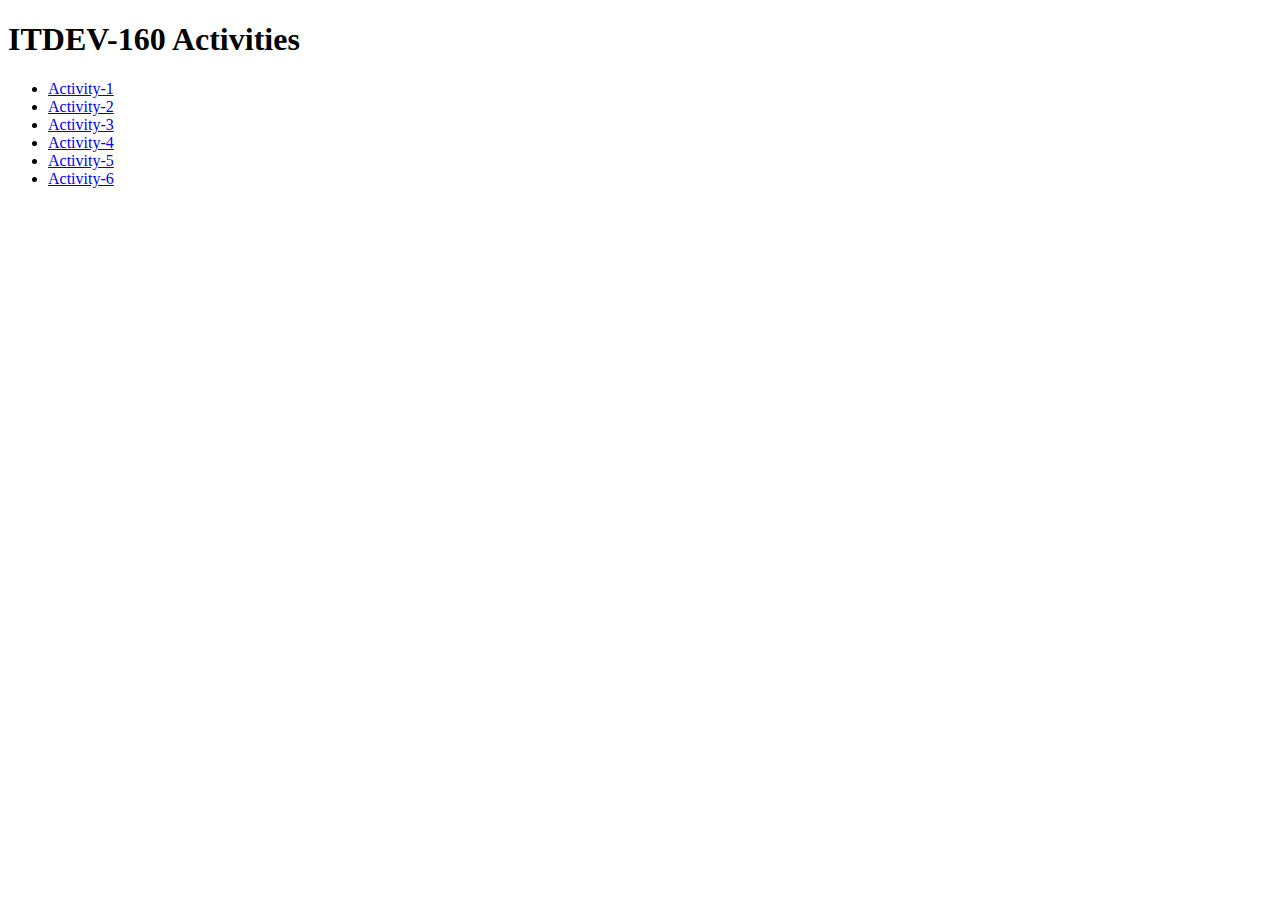
<file: index.html>
<!DOCTYPE html>
<html lang="en">
<head>
  <meta charset="UTF-8">
  <meta name="viewport" content="width=device-width, initial-scale=1.0">
  <title>ITDEV-160 Activities</title>
</head>
<body>
    <h1>ITDEV-160 Activities</h1>
    <ul>
        <li><a href="Activity-1/index.html">Activity-1</a></li>
        <li><a href="Activity-2/index.html">Activity-2</a></li>
        <li><a href="Activity-3/index.html">Activity-3</a></li>
        <li><a href="Activity-4/index.html">Activity-4</a></li>
        <li><a href="Activity-5/index.html">Activity-5</a></li>
        <li><a href="Activity-6/index.html">Activity-6</a></li>
    </ul>
</body>
</html>
</file>
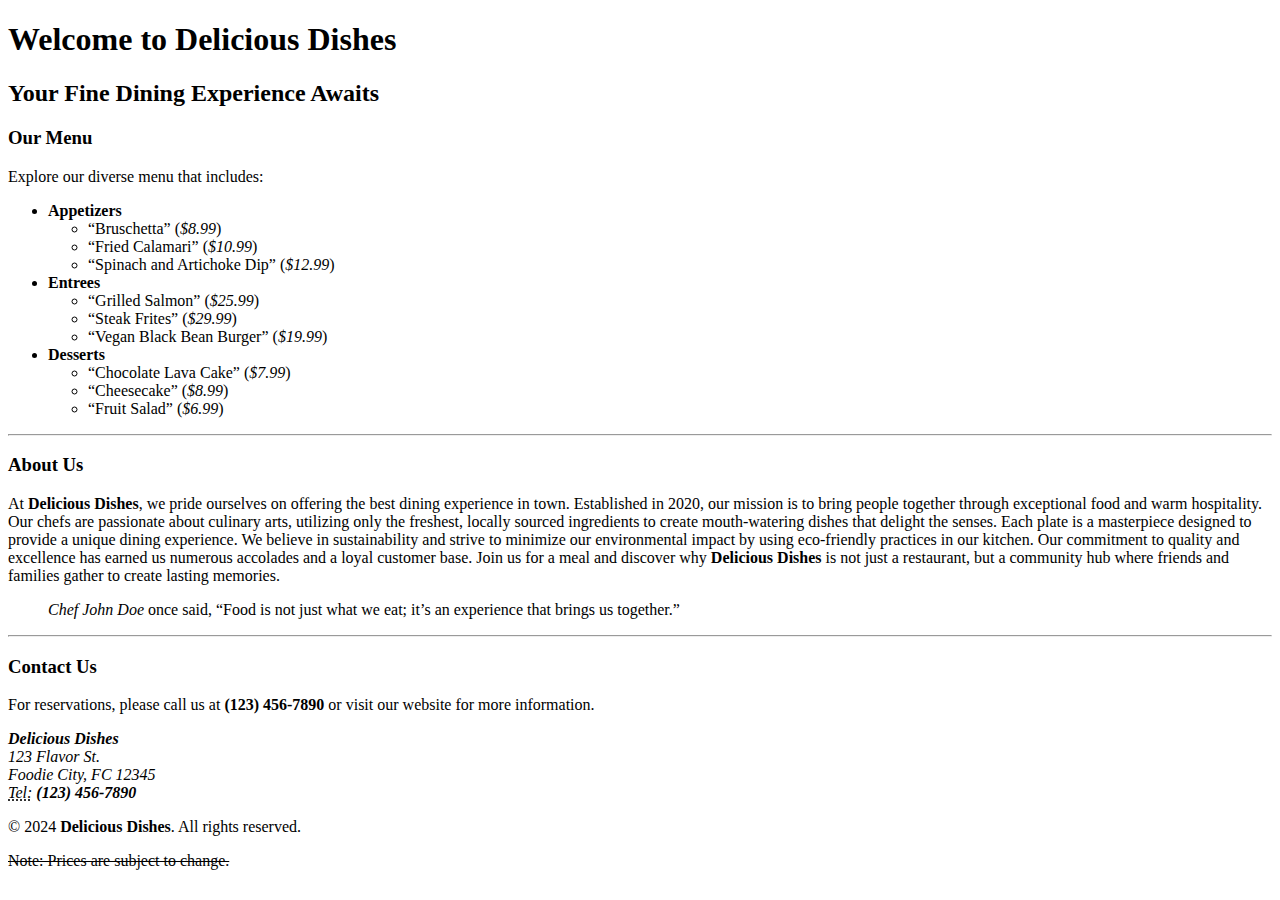
<file: Activity-1/index.html>
<!DOCTYPE html>
<html lang="en">
    <!-- Mabu Rahman Habibullah Activity-1-->
    <head>
        <meta charset="UTF-8">
        <meta name="description" content="Welcome to Delicious Dishes, the best restaurant in town!">
        <meta name="keywords" content="restaurant, food, delicious, dining">
        <title>Delicious Dishes - MRH Restaurant</title>
    </head>
    <body>
        <header>
            <h1>Welcome to <strong>Delicious Dishes</strong></h1>
            <h2>Your Fine Dining Experience Awaits</h2>
        </header>
        <main>
            <section>
                <article>
                    <h3>Our Menu</h3>
                    <p>Explore our diverse menu that includes:</p>
                    <ul>
                        <li><strong>Appetizers</strong>
                            <ul>
                                <li><q>Bruschetta</q> (<em>$8.99</em>)</li>
                                <li><q>Fried Calamari</q> (<em>$10.99</em>)</li>
                                <li><q>Spinach and Artichoke Dip</q> (<em>$12.99</em>)</li>
                            </ul>
                        </li>
                        <li><strong>Entrees</strong>
                            <ul>
                                <li><q>Grilled Salmon</q> (<em>$25.99</em>)</li>
                                <li><q>Steak Frites</q> (<em>$29.99</em>)</li>
                                <li><q>Vegan Black Bean Burger</q> (<em>$19.99</em>)</li>
                            </ul>
                        </li>
                        <li><strong>Desserts</strong>
                            <ul>
                                <li><q>Chocolate Lava Cake</q> (<em>$7.99</em>)</li>
                                <li><q>Cheesecake</q> (<em>$8.99</em>)</li>
                                <li><q>Fruit Salad</q> (<em>$6.99</em>)</li>
                            </ul>
                        </li>
                    </ul>
                </article>
                <hr>
                <article>
                    <h3>About Us</h3>
                    <p>At <strong>Delicious Dishes</strong>, we pride ourselves on offering the best dining experience in town. Established in <time datetime="2020">2020</time>, our mission is to bring people together through exceptional food and warm hospitality. Our chefs are passionate about culinary arts, utilizing only the freshest, locally sourced ingredients to create mouth-watering dishes that delight the senses. Each plate is a masterpiece designed to provide a unique dining experience. We believe in sustainability and strive to minimize our environmental impact by using eco-friendly practices in our kitchen. Our commitment to quality and excellence has earned us numerous accolades and a loyal customer base. Join us for a meal and discover why <strong>Delicious Dishes</strong> is not just a restaurant, but a community hub where friends and families gather to create lasting memories.</p>
                    <blockquote>
                        <p><cite>Chef John Doe</cite> once said, <q>Food is not just what we eat; it’s an experience that brings us together.</q></p>
                    </blockquote>
                </article>
                <hr>
                <article>
                    <h3>Contact Us</h3>
                    <p>For reservations, please call us at <strong>(123) 456-7890</strong> or visit our website for more information.</p>
                    <address>
                        <strong>Delicious Dishes</strong><br>
                        123 Flavor St.<br>
                        Foodie City, FC 12345<br>
                        <abbr title="Telephone">Tel:</abbr> <strong>(123) 456-7890</strong>
                    </address>
                </article>
            </section>
        </main>
        <footer>
            <p>&copy; <span class="year">2024</span> <strong>Delicious Dishes</strong>. All rights reserved.</p>
            <p><del>Note: Prices are subject to change.</del></p>
        </footer>
    </body>
</html>
</file>
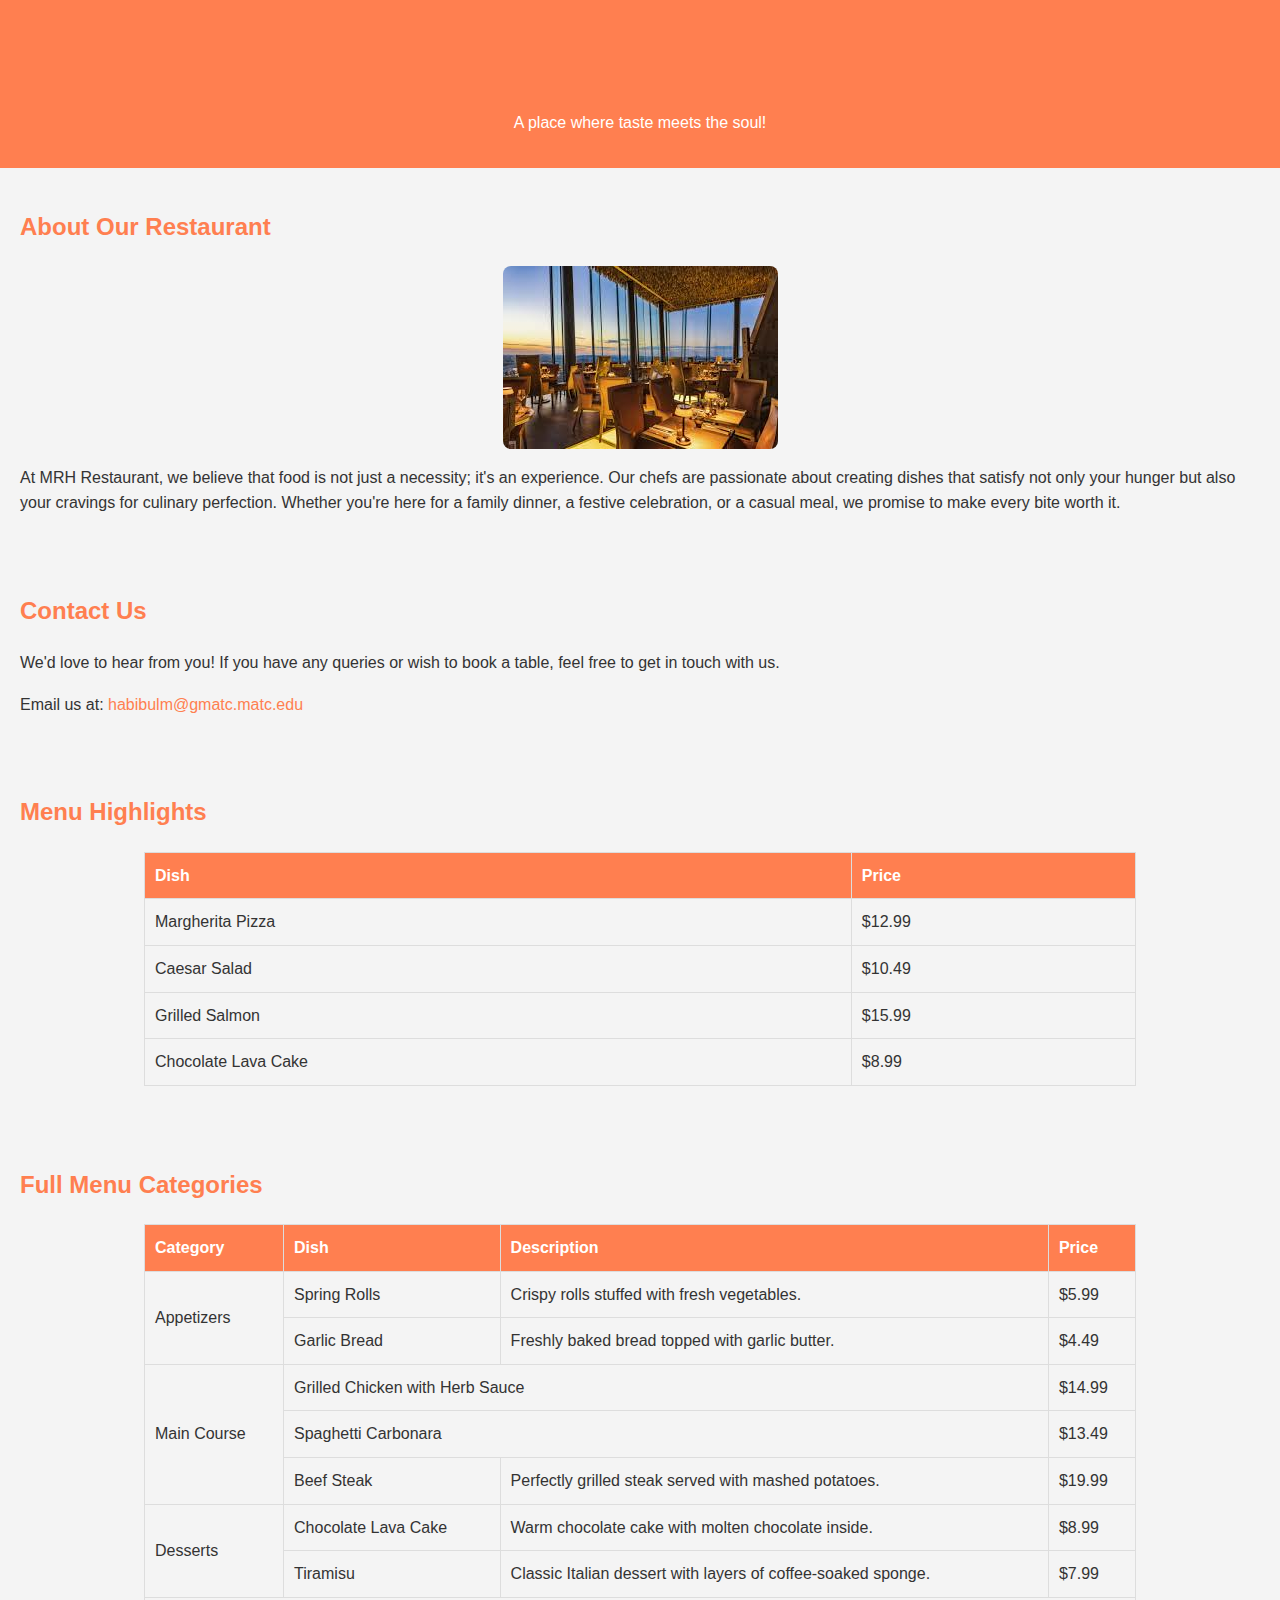
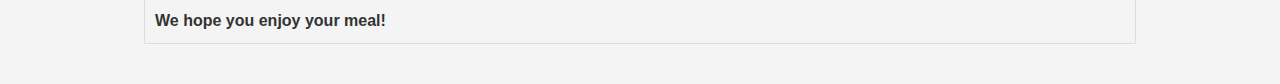
<file: Activity-2/index.html>
<!DOCTYPE html>
<html lang="en">
<head>
  <meta charset="UTF-8">
  <meta name="viewport" content="width=device-width, initial-scale=1.0">
  <title>Welcome to MRH Restaurant</title>
  <style>
    body {
      font-family: Arial, sans-serif;
      line-height: 1.6;
      margin: 0;
      padding: 0;
      background-color: #f4f4f4;
      color: #333;
    }
    header {
      background: #ff7f50;
      color: white;
      padding: 1rem 0;
      text-align: center;
    }
    section {
      padding: 20px;
    }
    h1, h2 {
      color: #ff7f50;
    }
    img {
      max-width: 100%;
      height: auto;
      display: block;
      margin: 0 auto;
      border-radius: 8px;
    }
    a {
      color: #ff7f50;
      text-decoration: none;
    }
    a:hover {
      text-decoration: underline;
    }
    table {
      width: 80%;
      margin: 20px auto;
      border-collapse: collapse;
    }
    th, td {
      padding: 10px;
      text-align: left;
      border: 1px solid #ddd;
    }
    th {
      background-color: #ff7f50;
      color: white;
    }
    tfoot {
      font-weight: bold;
      text-align: center;
    }
  </style>
</head>
<body>
  <header>
    <h1>Welcome to MRH Restaurant</h1>
    <p>A place where taste meets the soul!</p>
  </header>

  <section>
    <h2>About Our Restaurant</h2>
    <img src="images/ps5.jpeg" alt="A beautiful view of our restaurant">
    <p>
      At MRH Restaurant, we believe that food is not just a necessity; it's an experience. 
      Our chefs are passionate about creating dishes that satisfy not only your hunger 
      but also your cravings for culinary perfection. Whether you're here for a family dinner, 
      a festive celebration, or a casual meal, we promise to make every bite worth it.
    </p>
  </section>

  <section>
    <h2>Contact Us</h2>
    <p>We'd love to hear from you! If you have any queries or wish to book a table, feel free to get in touch with us.</p>
    <p>Email us at: <a href="mailto:habibulm@gmatc.matc.edu">habibulm@gmatc.matc.edu</a></p>
  </section>

  <section>
    <h2> Menu Highlights</h2>
    <table id="simple-table">
      <tr>
        <th>Dish</th>
        <th>Price</th>
      </tr>
      <tr>
        <td>Margherita Pizza</td>
        <td>$12.99</td>
      </tr>
      <tr>
        <td>Caesar Salad</td>
        <td>$10.49</td>
      </tr>
      <tr>
        <td>Grilled Salmon</td>
        <td>$15.99</td>
      </tr>
      <tr>
        <td>Chocolate Lava Cake</td>
        <td>$8.99</td>
      </tr>
    </table>
  </section>

  <section>
    <h2> Full Menu Categories</h2>
    <table id="complex-table">
      <thead>
        <tr>
          <th scope="col">Category</th>
          <th scope="col">Dish</th>
          <th scope="col">Description</th>
          <th scope="col">Price</th>
        </tr>
      </thead>

      <tbody>
        <tr>
          <td rowspan="2" scope="row">Appetizers</td>
          <td>Spring Rolls</td>
          <td>Crispy rolls stuffed with fresh vegetables.</td>
          <td>$5.99</td>
        </tr>
        <tr>
          <td>Garlic Bread</td>
          <td>Freshly baked bread topped with garlic butter.</td>
          <td>$4.49</td>
        </tr>

        <tr>
          <td rowspan="3" scope="row">Main Course</td>
          <td colspan="2">Grilled Chicken with Herb Sauce</td>
          <td>$14.99</td>
        </tr>
        <tr>
          <td colspan="2">Spaghetti Carbonara</td>
          <td>$13.49</td>
        </tr>
        <tr>
          <td>Beef Steak</td>
          <td>Perfectly grilled steak served with mashed potatoes.</td>
          <td>$19.99</td>
        </tr>

        <tr>
          <td rowspan="2" scope="row">Desserts</td>
          <td>Chocolate Lava Cake</td>
          <td>Warm chocolate cake with molten chocolate inside.</td>
          <td>$8.99</td>
        </tr>
        <tr>
          <td>Tiramisu</td>
          <td>Classic Italian dessert with layers of coffee-soaked sponge.</td>
          <td>$7.99</td>
        </tr>
      </tbody>

      <tfoot>
        <tr>
          <td colspan="4">We hope you enjoy your meal!</td>
        </tr>
      </tfoot>
    </table>
  </section>
</body>
</html>
</file>
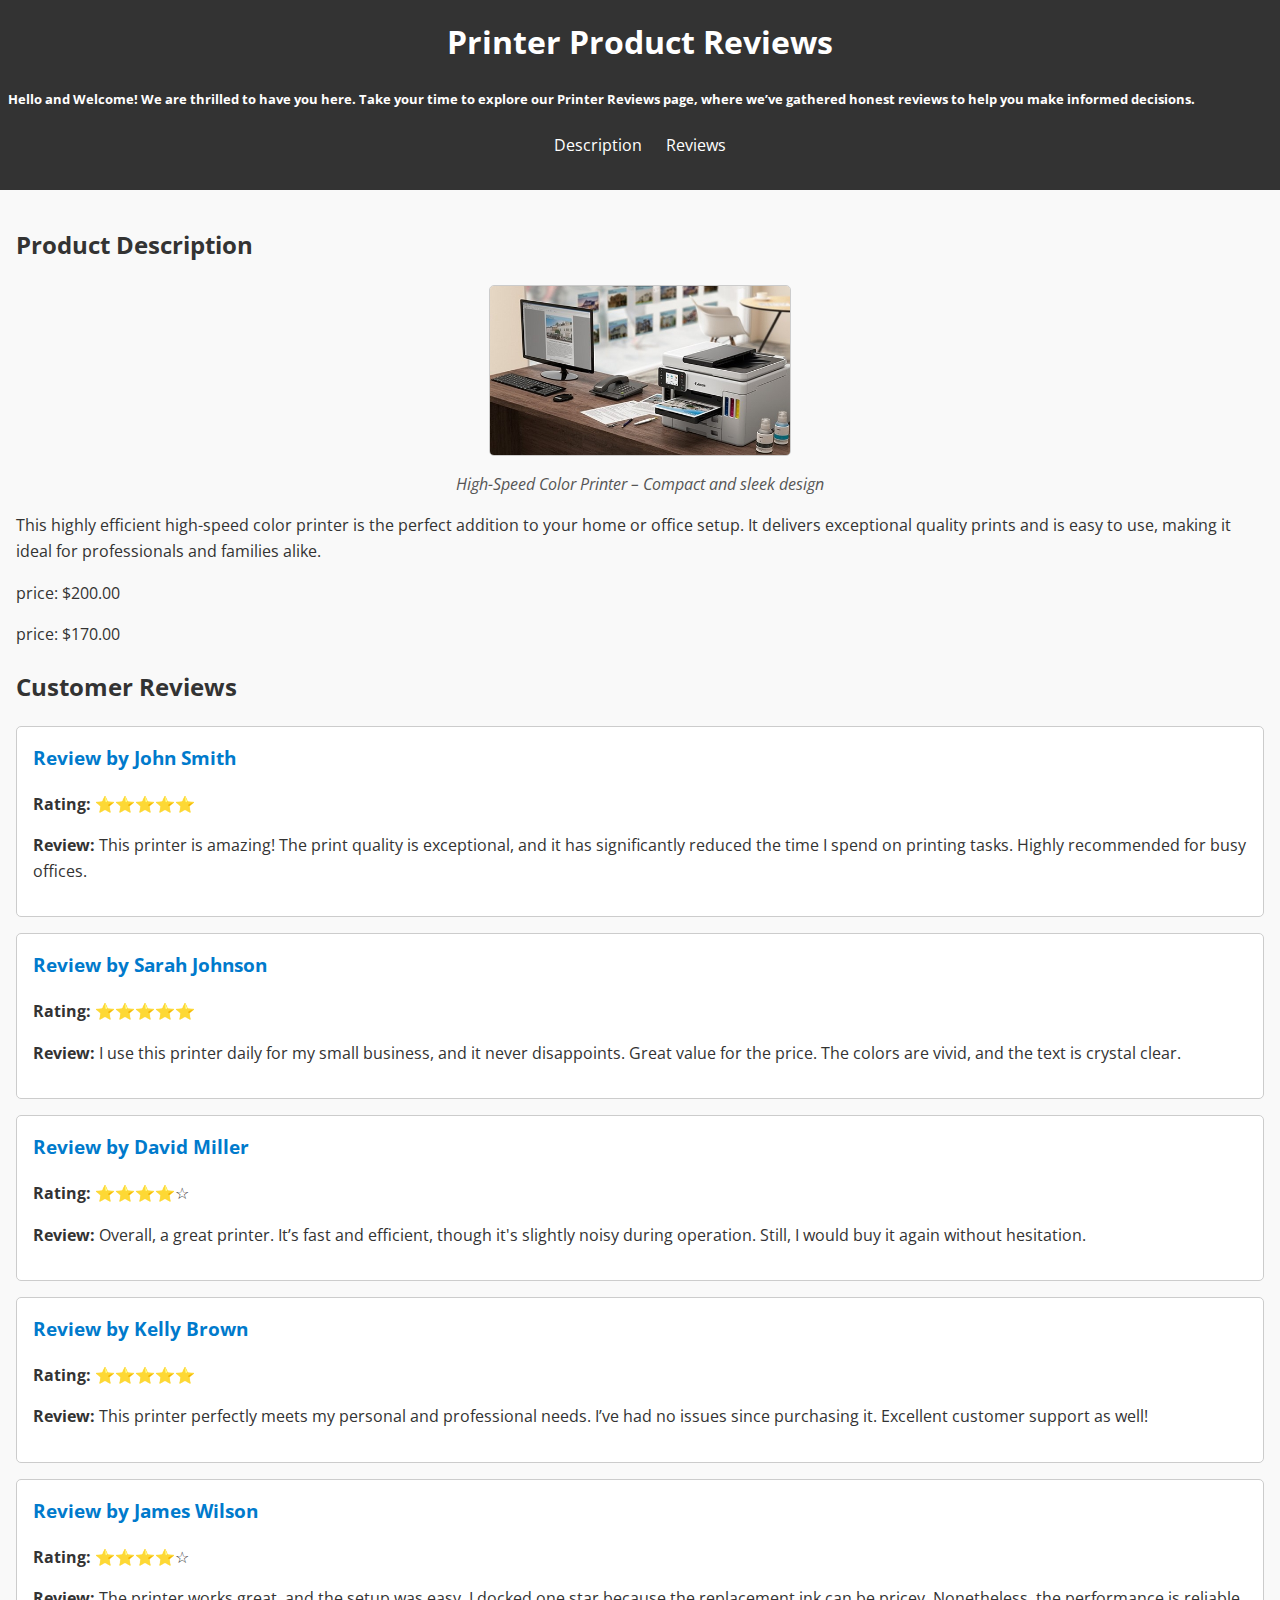
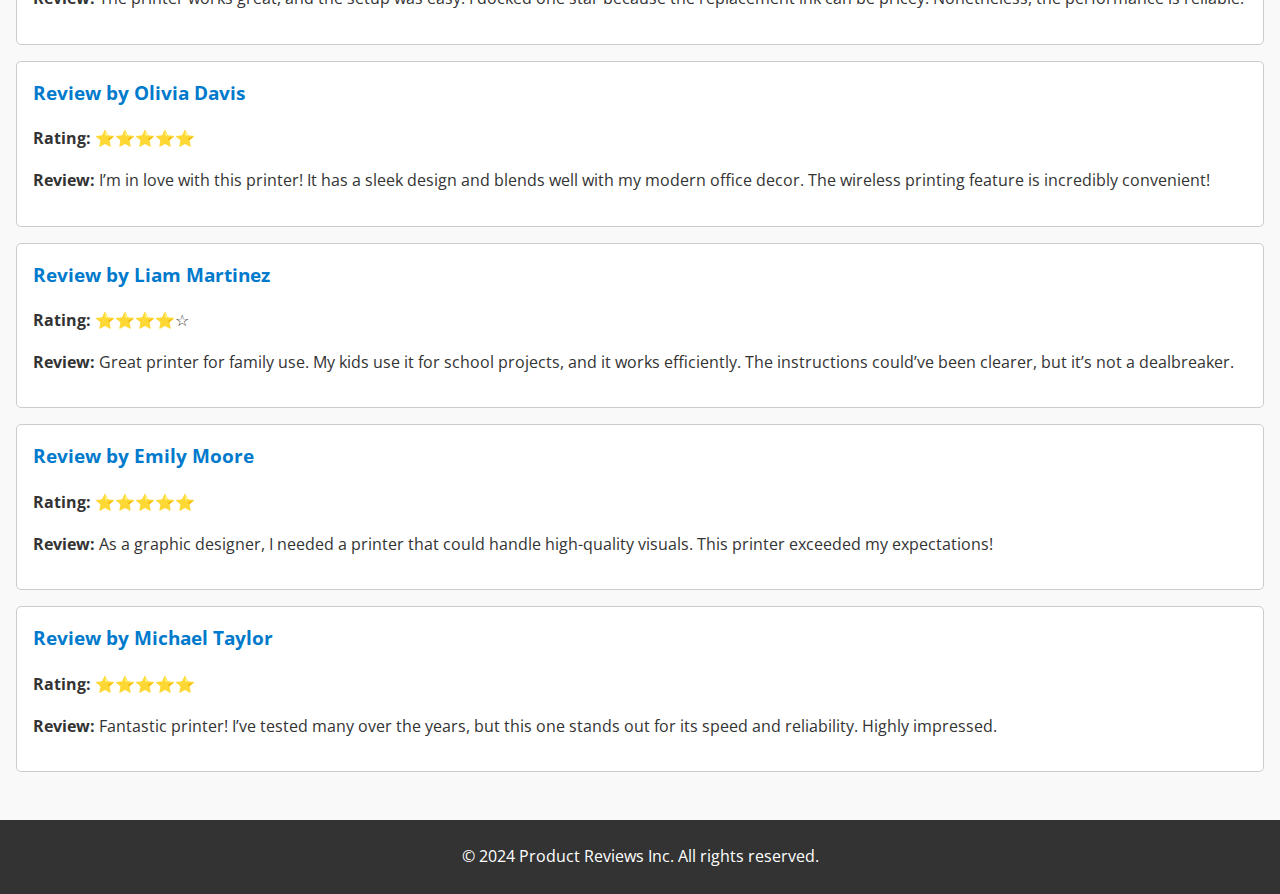
<file: Activity-4/index.html>
<!DOCTYPE html>
<html lang="en">
<head>
    <meta charset="UTF-8">
    <meta name="viewport" content="width=device-width, initial-scale=1.0">
    <title>Product Reviews for Printer</title>
    <link rel="stylesheet" type="text/css" href="https://fonts.googleapis.com/css?family=Open+Sans">
    <link rel="stylesheet" type="text/css" href="css/master.css">
</head>
<body>
    <header>
        <h1>Printer Product Reviews</h1>
        <h5 id="greeting"></h5>
        <nav>
            <ul>
                <li><a href="#description">Description</a></li>
                <li><a href="#reviews">Reviews</a></li>
            </ul>
        </nav>
    </header>

    <main>
        <section id="description">
            <h2>Product Description</h2>
            <figure>
                <img src="images/printer.jpeg" alt="High-speed color printer">
                <figcaption>High-Speed Color Printer – Compact and sleek design</figcaption>
            </figure>
            <p>This highly efficient high-speed color printer is the perfect addition to your home or office setup. It delivers exceptional quality prints and is easy to use, making it ideal for professionals and families alike.</p>
            <p>price: <span id="price"></span></p>
            <p>price: <span id="student-price"></span></p>
        </section>

        <section id="reviews">
            <h2>Customer Reviews</h2>

            <article>
                <h3>Review by John Smith</h3>
                <p><strong>Rating:</strong> ⭐⭐⭐⭐⭐</p>
                <p><strong>Review:</strong> This printer is amazing! The print quality is exceptional, and it has significantly reduced the time I spend on printing tasks. Highly recommended for busy offices.</p>
            </article>

            <article>
                <h3>Review by Sarah Johnson</h3>
                <p><strong>Rating:</strong> ⭐⭐⭐⭐⭐</p>
                <p><strong>Review:</strong> I use this printer daily for my small business, and it never disappoints. Great value for the price. The colors are vivid, and the text is crystal clear.</p>
            </article>

            <article>
                <h3>Review by David Miller</h3>
                <p><strong>Rating:</strong> ⭐⭐⭐⭐☆</p>
                <p><strong>Review:</strong> Overall, a great printer. It’s fast and efficient, though it's slightly noisy during operation. Still, I would buy it again without hesitation.</p>
            </article>

            <article>
                <h3>Review by Kelly Brown</h3>
                <p><strong>Rating:</strong> ⭐⭐⭐⭐⭐</p>
                <p><strong>Review:</strong> This printer perfectly meets my personal and professional needs. I’ve had no issues since purchasing it. Excellent customer support as well!</p>
            </article>

            <article>
                <h3>Review by James Wilson</h3>
                <p><strong>Rating:</strong> ⭐⭐⭐⭐☆</p>
                <p><strong>Review:</strong> The printer works great, and the setup was easy. I docked one star because the replacement ink can be pricey. Nonetheless, the performance is reliable.</p>
            </article>

            <article>
                <h3>Review by Olivia Davis</h3>
                <p><strong>Rating:</strong> ⭐⭐⭐⭐⭐</p>
                <p><strong>Review:</strong> I’m in love with this printer! It has a sleek design and blends well with my modern office decor. The wireless printing feature is incredibly convenient!</p>
            </article>

            <article>
                <h3>Review by Liam Martinez</h3>
                <p><strong>Rating:</strong> ⭐⭐⭐⭐☆</p>
                <p><strong>Review:</strong> Great printer for family use. My kids use it for school projects, and it works efficiently. The instructions could’ve been clearer, but it’s not a dealbreaker.</p>
            </article>

            <article>
                <h3>Review by Emily Moore</h3>
                <p><strong>Rating:</strong> ⭐⭐⭐⭐⭐</p>
                <p><strong>Review:</strong> As a graphic designer, I needed a printer that could handle high-quality visuals. This printer exceeded my expectations!</p>
            </article>

            <article>
                <h3>Review by Michael Taylor</h3>
                <p><strong>Rating:</strong> ⭐⭐⭐⭐⭐</p>
                <p><strong>Review:</strong> Fantastic printer! I’ve tested many over the years, but this one stands out for its speed and reliability. Highly impressed.</p>
            </article>
        </section>
    </main>

    <footer>
        <p>&copy; 2024 Product Reviews Inc. All rights reserved.</p>
    </footer>
    <script src="js/script.js"></script>
</body>
</html>
</file>
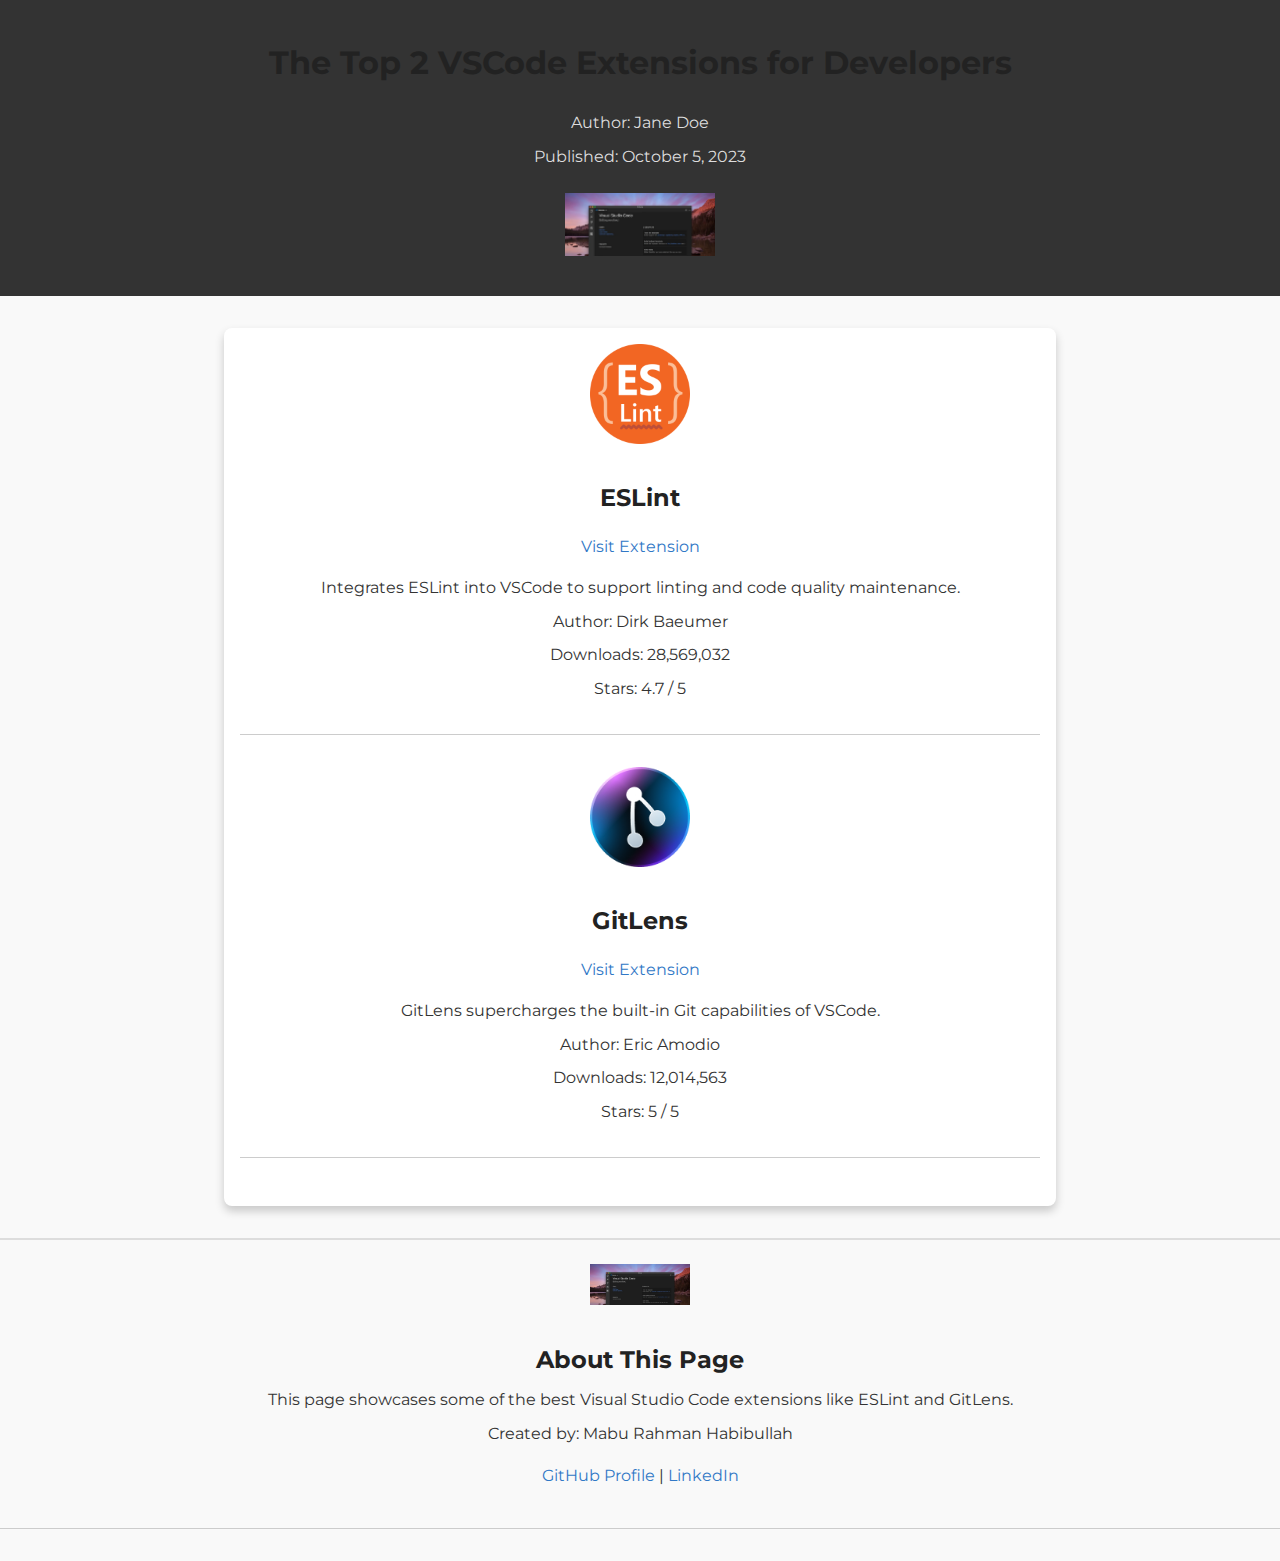
<file: Activity-5/index.html>
<!DOCTYPE html>
<html lang="en">

<head>
    <meta charset="UTF-8">
    <meta name="viewport" content="width=device-width, initial-scale=1.0">
    <title>Top VSCode Extensions: ESLint & GitLens</title>
    <link rel="stylesheet" href="css/main.css">
    <link href="https://fonts.googleapis.com/css2?family=Montserrat:wght@400;700&display=swap" rel="stylesheet">
</head>

<body>
    <header>
        <h1 id="article-title"></h1>
        <p id="author"></p>
        <p id="date"></p>
        <img id="hero-image" src="images/hero.webp" alt="Top VSCode Extensions">
    </header>

    <main>
        <!-- First Extension -->
        <section id="extension-1" class="extension">
            <img id="extension-logo-1" src="images/len.png" alt="Extension 1 Logo">
            <h2 id="extension-name-1"></h2>
            <a id="extension-url-1" href="" target="_blank">Visit Extension</a>
            <p id="extension-description-1"></p>
            <p id="extension-author-1"></p>
            <p id="extension-downloads-1"></p>
            <p id="extension-stars-1"></p>
        </section>

        <!-- Second Extension -->
        <section id="extension-2" class="extension">
            <img id="extension-logo-2" src="images/len.png" alt="Extension 2 Logo">
            <h2 id="extension-name-2"></h2>
            <a id="extension-url-2" href="" target="_blank">Visit Extension</a>
            <p id="extension-description-2"></p>
            <p id="extension-author-2"></p>
            <p id="extension-downloads-2"></p>
            <p id="extension-stars-2"></p>
        </section>
    </main>

    <footer class="extension">
        <img src="images/hero.webp" alt="Footer Logo" id="footer-logo">
        <h2 id="footer-title">About This Page</h2>
        <p id="footer-description">
            This page showcases some of the best Visual Studio Code extensions like ESLint and GitLens.
        </p>
        <p id="footer-author">Created by: Mabu Rahman Habibullah</p>
        <p id="footer-links">
            <a href="https://github.com/https://github.com/itdev160-sp2025/MabuRahman-Habibullah.git" target="_blank">GitHub Profile</a> |
            <a href="https://www.linkedin.com/in/MabuRahmanHabibullah" target="_blank">LinkedIn</a>
        </p>
    </footer>
    <script src="js/script.js"></script>
</body>

</html>
</file>
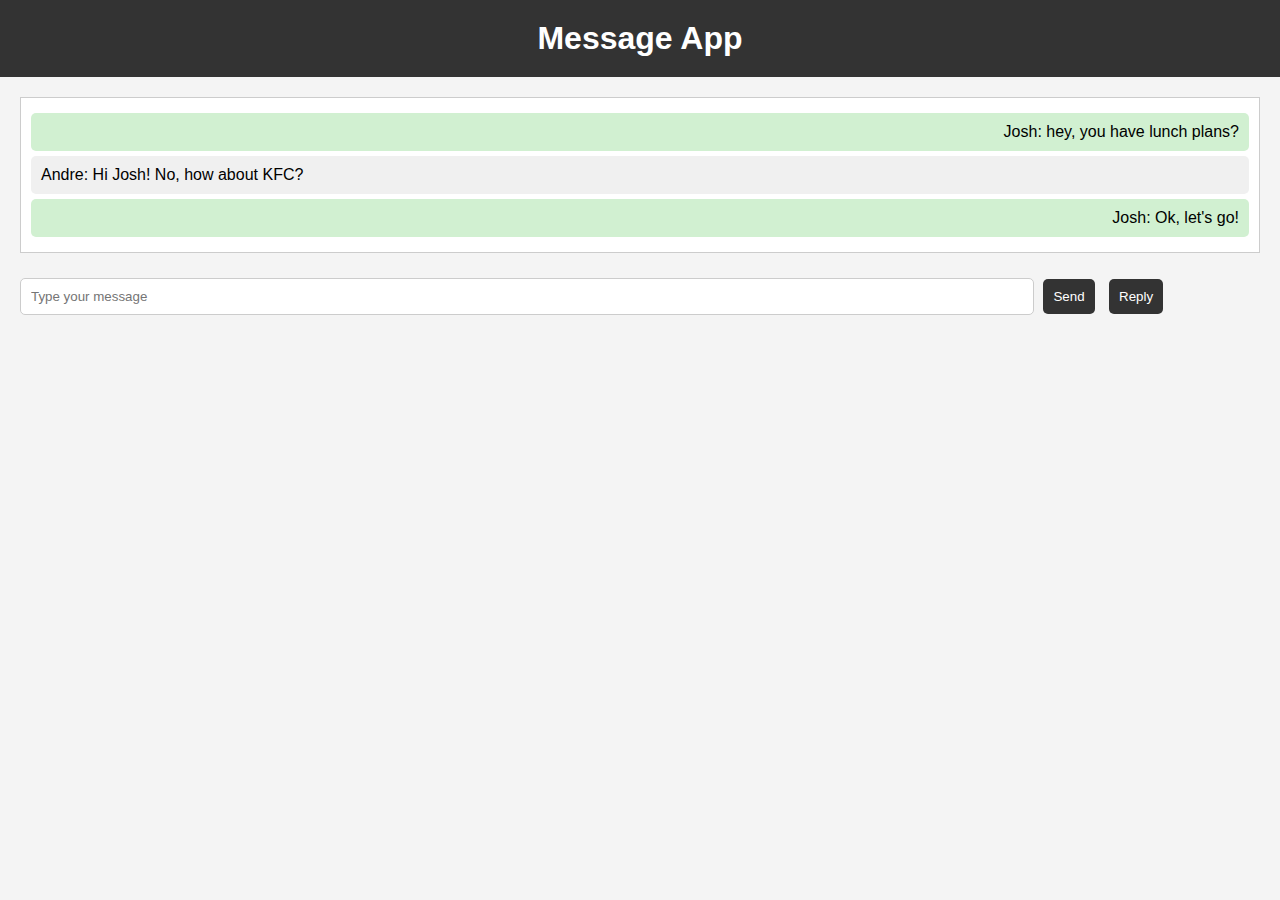
<file: Activity-6/index.html>
<!DOCTYPE html>
<html lang="en">
<!-- Mabu Rahman Habibullah Activity-6-->
<head>
    <meta charset="UTF-8">
    <meta name="viewport" content="width=device-width, initial-scale=1.0">
    <meta http-equiv="X-UA-Compatible" content="ie=edge">
    <title>Message App</title>
    <link rel="stylesheet" href="CSS/main.css">
    <link href="https://fonts.googleapis.com/css2?family=Montserrat:wght@400;700&display=swap" rel="stylesheet">
</head>

<body>
    <header>
        <h1>Message App</h1>
    </header>
    <main>
        <Section id="message-container" class="messages"></Section>
        <section>
            <input type="text" id="message-input" placeholder="Type your message">
            <button type="button" id="send-button">Send</button>
            <button type="button" id="reply-button">Reply</button>
        </section>
    </main>
    
    <script src="js/script.js"></script>
</body>
</file>
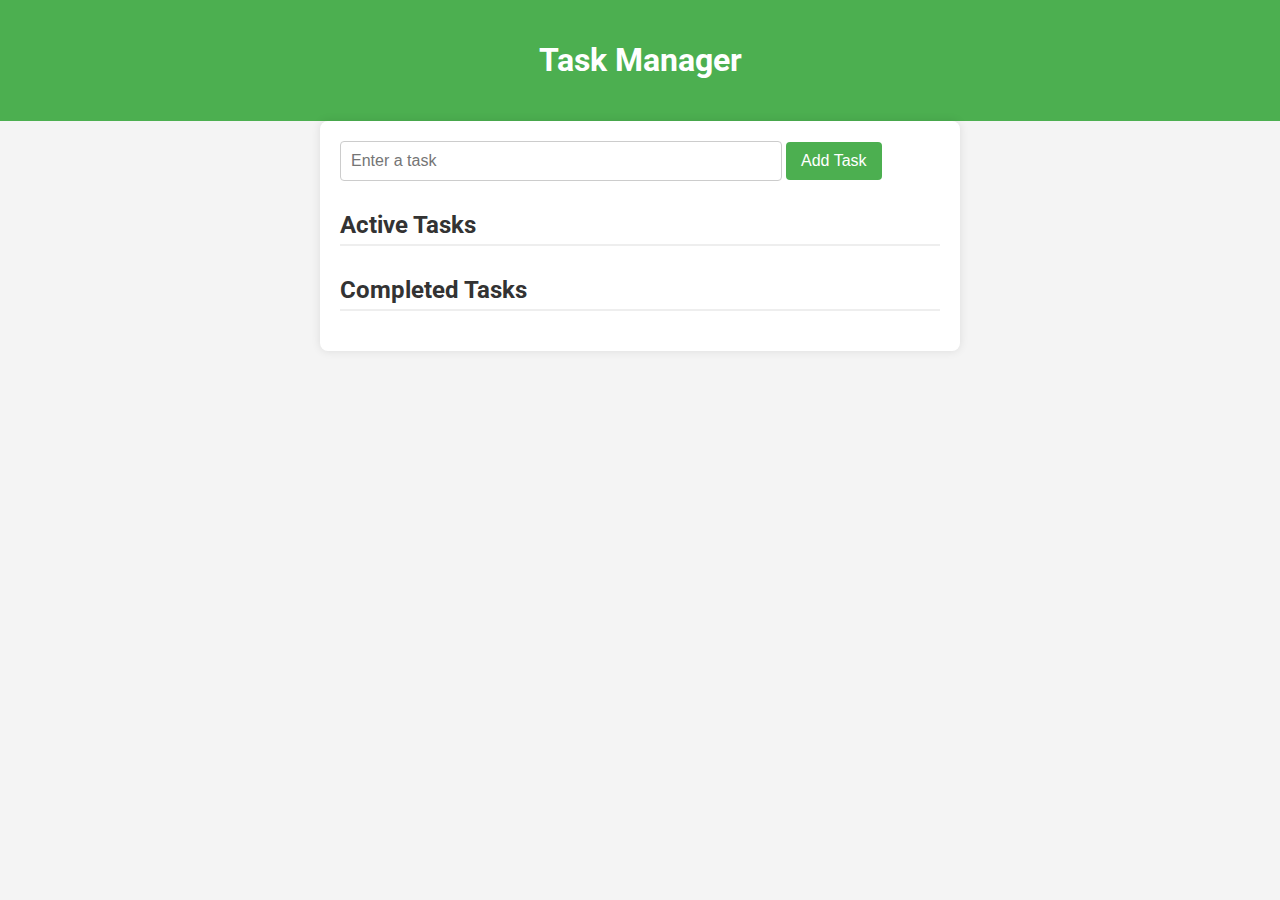
<file: Activity-7/index.html>
<!DOCTYPE html>
<html lang="en">

<head>
    <meta charset="UTF-8" />
    <meta name="viewport" content="width=device-width, initial-scale=1.0" />
    <title>Task Manager</title>
    <link rel="stylesheet" href="CSS/main.css">
    <link href="https://fonts.googleapis.com/css2?family=Roboto&display=swap" rel="stylesheet">
</head>

<body>
    <header>
        <h1>Task Manager</h1>
    </header>

    <main>
        <section>
            <input type="text" id="input-task" placeholder="Enter a task" />
            <button type="button" id="add-task">Add Task</button>
        </section>

        <section id="todo-list-container">
            <h2>Active Tasks</h2>
            <ol id="active-list"></ol>
            
            <h2>Completed Tasks</h2>
            <ul id="completed-list"></ul>
        </section>
    </main>

    <script src="js/script.js"></script>
</body>

</html>
</file>
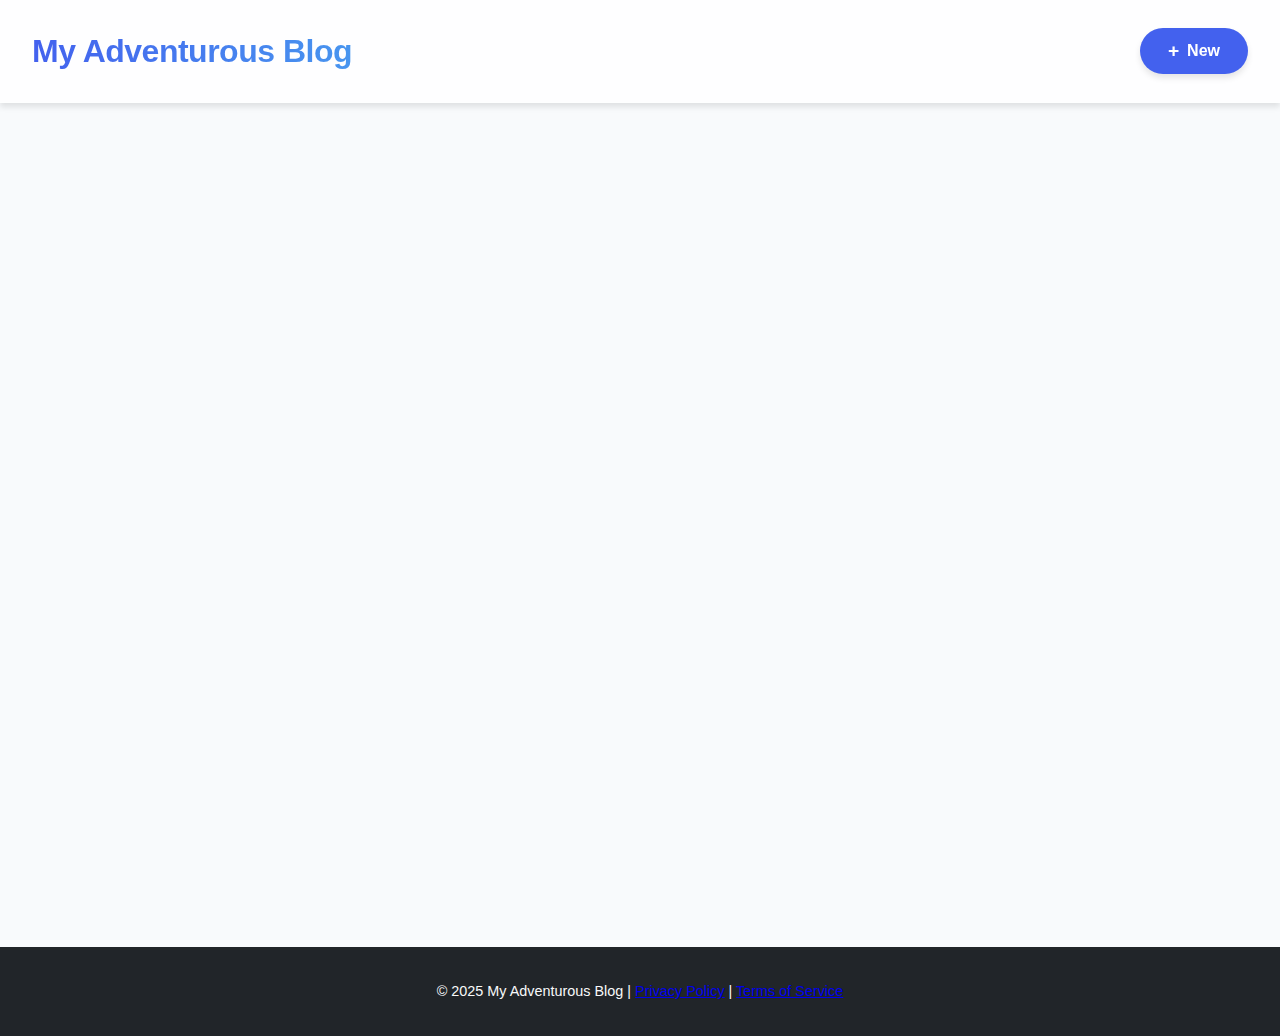
<file: Activity-8/index.html>
<!DOCTYPE html>
<html lang="en">

<head>
    <meta charset="UTF-8">
    <meta name="viewport" content="width=device-width, initial-scale=1.0">
    <title>My Adventurous Blog</title>
    </link rel="stylesheet" type="text/css" href="https://fonts.googleapis.com/css?family=Open+Sans">
    <link rel="stylesheet" href="CSS/main.css">
</head>

<body>
    <header>
        <h1 class="header-title">My Adventurous Blog</h1>
        <div class="header-menu">
            <button id="new-button">New</button>
        </div>
    </header>
    <main>
        <section id="display-content"></section>
    </main>
    </footer>
    <footer>
        <div class="footer-content">
            © 2025 My Adventurous Blog |
            <a href="#">Privacy Policy</a> |
            <a href="#">Terms of Service</a>
        </div>
    </footer>
    </footer>

    <div class="modal" id="modal-dialog">
        <section>
            <h2>Title</h2>
            <input type="text" id="edit-title-text">
            <span id="edit-title-message"></span>
        </section>
        <section>
            <h2>Content</h2>
            <textarea name="edit-content-text" id="edit-content-text" cols="80" rows="8"></textarea>
            <span id="edit-content-message"></span>
        </section>
        <footer>
            <button id="cancel-button">Cancel</button>
            <button id="save-button">Save</button>
        </footer>
    </div>
    <div id="modal-backdrop"></div>
    <script src="js/scripts.js"></script>
</body>

</html>
</file>
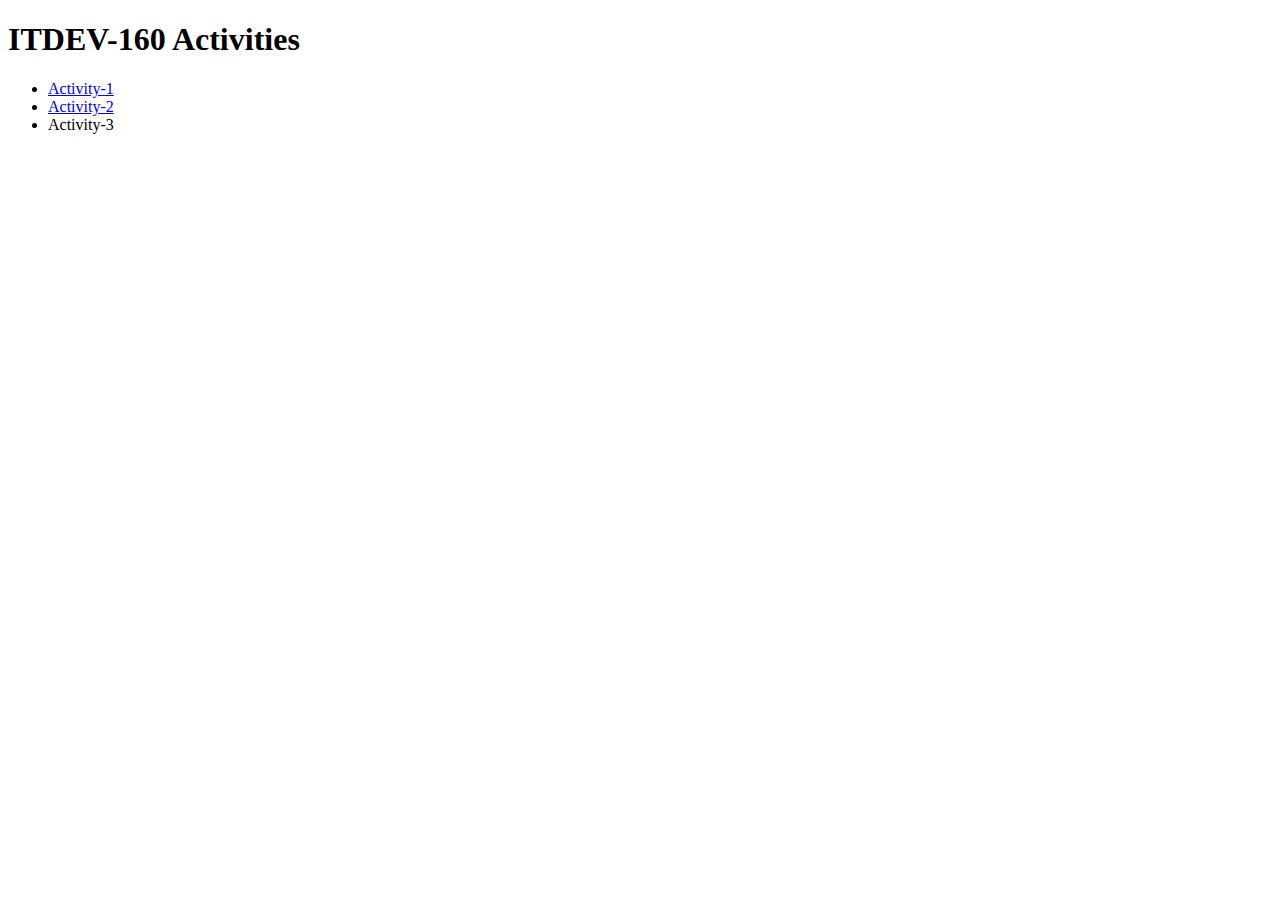
<file: OneDrive/Documents/rootfolder/index.html>
<!DOCTYPE html>
<html lang="en">
<head>
  <meta charset="UTF-8">
  <meta name="viewport" content="width=device-width, initial-scale=1.0">
  <title>ITDEV-160 Activities</title>
</head>
<body>
    <h1>ITDEV-160 Activities</h1>
    <ul>
        <li><a href="Activity-1/index.html">Activity-1</a></li>
        <li><a href="Activity-2/index.html">Activity-2</a></li>
        <li><a href="Activity-3/index.html"></a>Activity-3</li>
    </ul>
</body>
</html>
</file>
<file: Activity-4/css/master.css>
/* General Styles */
body {
    font-family: 'Open Sans', sans-serif;
    margin: 0;
    padding: 0;
    line-height: 1.6;
    background-color: #f9f9f9;
    color: #333;
}

/* Header Styles */
header {
    background-color: #333;
    color: #fff;
    padding: 1rem 0.5rem;
}

header h1 {
    margin: 0;
    text-align: center;
}

header nav ul {
    list-style: none;
    text-align: center;
    padding: 0;
}

header nav ul li {
    display: inline;
    margin: 0 10px;
}

header nav ul li a {
    color: #fff;
    text-decoration: none;
}

/* Main Content Styles */
main {
    padding: 1rem;
}

/* Product Image Styles */
figure {
    text-align: center;
    margin: 1rem 0;
}

figure img {
    width: 80%;
    max-width: 300px;
    border: 1px solid #ccc;
    border-radius: 5px;
}

figure figcaption {
    margin-top: 0.5rem;
    font-style: italic;
    color: #555;
}

/* Reviews Section */
section#reviews article {
    margin-bottom: 1rem;
    padding: 1rem;
    background: #fff;
    border: 1px solid #ccc;
    border-radius: 5px;
}

section#reviews article h3 {
    margin-top: 0;
    color: #007ACC;
}

/* Footer Styles */
footer {
    background-color: #333;
    color: #fff;
    text-align: center;
    padding: 0.5rem;
    margin-top: 1rem;
}

/* Links */
a {
    color: #007ACC;
}
</file>
<file: Activity-5/css/main.css>
body {
    font-family: "Montserrat", sans-serif;
    line-height: 1.6;
    margin: 0;
    padding: 0;
    background: #f9f9f9;
    color: #333;
}

h1,
h2 {
    color: #222;
}

a {
    color: #3178c6;
    text-decoration: none;
}

a:hover {
    text-decoration: underline;
}

/* Header Styling */
header {
    text-align: center;
    background: #333;
    color: white;
    padding: 1rem 0;
}

header img {
    width: 150px;
    margin: 1rem auto;
}

header p {
    color: #ddd;
    margin: 0.5rem;
}

/* Main Content Styling */
main {
    max-width: 800px;
    margin: 2rem auto;
    padding: 1rem;
    background: #fff;
    box-shadow: 0px 5px 10px rgba(0, 0, 0, 0.2);
    border-radius: 8px;
}

.extension {
    margin-bottom: 2rem;
    text-align: center;
    border-bottom: 1px solid #ccc;
    padding-bottom: 1.5rem;
}

.extension img {
    width: 100px;
    margin-bottom: 0.5rem;
}

.extension h2 {
    margin-bottom: 0.5rem;
    font-size: 1.5rem;
}

.extension a {
    display: inline-block;
    margin: 0.5rem 0;
}

.extension p {
    margin: 0.5rem 0;
}

footer {
    text-align: center;
    margin-top: 2rem;
    padding: 1.5rem 1rem;
    background: #f9f9f9;
    border-top: 2px solid #ddd;
}

footer img {
    width: 80px;
    margin-bottom: 0.5rem;
}

footer h2 {
    margin-bottom: 0.5rem;
    font-size: 1.5rem;
    color: #222;
}

footer p {
    margin: 0.8rem 0;
}

footer a {
    color: #3178c6;
    text-decoration: none;
}

footer a:hover {
    text-decoration: underline;
}
</file>
<file: Activity-6/CSS/main.css>
/* General Styles */
body {
    font-family: 'Roboto', sans-serif;
    margin: 0;
    padding: 0;
    background-color: #f4f4f4;
}

header {
    background-color: #333;
    color: white;
    padding: 20px;
    text-align: center;
}

h1 {
    margin: 0;
}

main {
    padding: 20px;
}

/* Message Container */
#message-container {
    max-height: 400px;
    overflow-y: auto;
    margin-bottom: 20px;
    border: 1px solid #ccc;
    padding: 10px;
    background-color: white;
}

/* Message Styles */
.out-message {
    background-color: #d1f0d1;
    padding: 10px;
    margin: 5px 0;
    border-radius: 5px;
    text-align: right;
}

.in-message {
    background-color: #f0f0f0;
    padding: 10px;
    margin: 5px 0;
    border-radius: 5px;
    text-align: left;
}

/* Button Styles */
button {
    padding: 10px;
    margin: 5px;
    border: none;
    border-radius: 5px;
    background-color: #333;
    color: white;
    cursor: pointer;
}

button:hover {
    background-color: #555;
}

/* Input Field */
input[type="text"] {
    padding: 10px;
    margin: 5px 0;
    width: 80%;
    border: 1px solid #ccc;
    border-radius: 5px;
}
</file>
<file: Activity-7/CSS/main.css>
/* Base Styles */
body {
    font-family: 'Roboto', sans-serif;
    margin: 0;
    padding: 0;
    background-color: #f4f4f4;
    color: #333;
}

header {
    background-color: #4CAF50;
    color: white;
    padding: 20px 0;
    text-align: center;
}

main {
    padding: 20px;
    max-width: 600px;
    margin: 0 auto;
    background-color: white;
    box-shadow: 0 0 10px rgba(0, 0, 0, 0.1);
    border-radius: 8px;
}

section {
    margin-bottom: 20px;
}

input[type="text"] {
    padding: 10px;
    width: 70%;
    font-size: 16px;
    border: 1px solid #ccc;
    border-radius: 4px;
}

button {
    padding: 10px 15px;
    font-size: 16px;
    background-color: #4CAF50;
    border: none;
    color: white;
    border-radius: 4px;
    cursor: pointer;
}

button:hover {
    background-color: #45a049;
}

#todo-list-container h2 {
    margin-top: 30px;
    border-bottom: 2px solid #eee;
    padding-bottom: 5px;
}

ol#active-list li {
    background-color: #e7f3e7;
    margin: 8px 0;
    padding: 10px;
    border-left: 5px solid #4CAF50;
    cursor: pointer;
    border-radius: 4px;
}

ul#completed-list li {
    background-color: #f0f0f0;
    margin: 8px 0;
    padding: 10px;
    border-left: 5px solid #999;
    color: #888;
    text-decoration: line-through;
    border-radius: 4px;
}
</file>
<file: Activity-8/CSS/main.css>
:root {
    --primary: #4361ee;
    --secondary: #3f37c9;
    --accent: #4895ef;
    --danger: #f72585;
    --success: #4cc9f0;
    --light: #f8f9fa;
    --dark: #212529;
    --gray: #6c757d;
    --shadow: 0 4px 6px rgba(0, 0, 0, 0.1);
    --transition: all 0.3s cubic-bezier(0.25, 0.8, 0.25, 1);
}

body {
    font-family: 'Open Sans', sans-serif;
    margin: 0;
    padding: 0;
    background-color: #f8fafc;
    color: var(--dark);
    line-height: 1.7;
}

header {
    background: rgba(255, 255, 255, 0.8);
    backdrop-filter: blur(10px);
    -webkit-backdrop-filter: blur(10px);
    border-bottom: 1px solid rgba(255, 255, 255, 0.3);
    color: var(--dark);
    padding: 1.5rem 2rem;
    box-shadow: var(--shadow);
    display: flex;
    justify-content: space-between;
    align-items: center;
    position: sticky;
    top: 0;
    z-index: 100;
}

.header-title {
    margin: 0;
    font-size: 2rem;
    font-weight: 800;
    background: linear-gradient(90deg, var(--primary), var(--accent));
    -webkit-background-clip: text;
    background-clip: text;
    color: transparent;
    letter-spacing: -0.5px;
}

#new-button {
    background: var(--primary);
    color: white;
    border: none;
    padding: 0.75rem 1.75rem;
    border-radius: 50px;
    cursor: pointer;
    font-size: 1rem;
    font-weight: 600;
    transition: var(--transition);
    box-shadow: var(--shadow);
    display: flex;
    align-items: center;
    gap: 0.5rem;
}

#new-button:hover {
    background: var(--secondary);
    transform: translateY(-2px);
    box-shadow: 0 6px 12px rgba(67, 97, 238, 0.2);
}

#new-button::before {
    content: "+";
    font-size: 1.2rem;
}

main {
    padding: 3rem 2rem;
    max-width: 1400px;
    margin: 0 auto;
    min-height: calc(100vh - 200px);
}

#display-content {
    display: grid;
    grid-template-columns: repeat(auto-fill, minmax(350px, 1fr));
    gap: 2rem;
    padding: 1rem 0;
}

footer {
    background: var(--dark);
    color: var(--light);
    text-align: center;
    padding: 2rem;
    margin-top: 3rem;
    font-size: 0.9rem;
}

.modal {
    display: none;
    position: fixed;
    top: 50%;
    left: 50%;
    transform: translate(-50%, -50%);
    background: rgba(255, 255, 255, 0.9);
    backdrop-filter: blur(12px);
    -webkit-backdrop-filter: blur(12px);
    padding: 2.5rem;
    border-radius: 16px;
    z-index: 1000;
    width: 90%;
    max-width: 650px;
    box-shadow: 0 8px 32px rgba(0, 0, 0, 0.2);
    border: 1px solid rgba(255, 255, 255, 0.2);
}

.modal.visible {
    display: block;
    animation: slideUp 0.4s cubic-bezier(0.22, 1, 0.36, 1);
}

.modal section {
    margin-bottom: 2rem;
}

.modal h2 {
    margin-top: 0;
    color: var(--primary);
    font-size: 1.5rem;
    font-weight: 700;
    margin-bottom: 1rem;
}

#edit-title-text,
#edit-content-text {
    width: 100%;
    padding: 1rem;
    border: 1px solid rgba(0, 0, 0, 0.1);
    border-radius: 8px;
    font-family: inherit;
    font-size: 1rem;
    background: rgba(255, 255, 255, 0.7);
    transition: var(--transition);
}

#edit-title-text:focus,
#edit-content-text:focus {
    outline: none;
    border-color: var(--accent);
    box-shadow: 0 0 0 3px rgba(72, 149, 239, 0.2);
}

#edit-content-text {
    min-height: 250px;
    resize: vertical;
}

.modal footer {
    background: transparent;
    display: flex;
    justify-content: flex-end;
    gap: 1rem;
    padding: 0;
    margin-top: 2rem;
}

#cancel-button,
#save-button {
    padding: 0.8rem 2rem;
    border: none;
    border-radius: 50px;
    cursor: pointer;
    font-size: 1rem;
    font-weight: 600;
    transition: var(--transition);
    box-shadow: var(--shadow);
}

#cancel-button {
    background: white;
    color: var(--danger);
    border: 1px solid var(--danger);
}

#cancel-button:hover {
    background: var(--danger);
    color: white;
    transform: translateY(-2px);
}

#save-button {
    background: var(--primary);
    color: white;
}

#save-button:hover {
    background: var(--secondary);
    transform: translateY(-2px);
    box-shadow: 0 6px 12px rgba(67, 97, 238, 0.3);
}

#modal-backdrop {
    display: none;
    position: fixed;
    top: 0;
    left: 0;
    width: 100%;
    height: 100%;
    background: rgba(0, 0, 0, 0.6);
    backdrop-filter: blur(3px);
    -webkit-backdrop-filter: blur(3px);
    z-index: 900;
}

#modal-backdrop.visible {
    display: block;
    animation: fadeIn 0.3s ease-out;
}

/* Card-style Blog Posts */
.blog-post {
    background: white;
    border-radius: 12px;
    padding: 2rem;
    box-shadow: var(--shadow);
    transition: var(--transition);
    position: relative;
    overflow: hidden;
}

.blog-post::before {
    content: '';
    position: absolute;
    top: 0;
    left: 0;
    width: 4px;
    height: 100%;
    background: linear-gradient(to bottom, var(--primary), var(--accent));
}

.blog-post:hover {
    transform: translateY(-5px);
    box-shadow: 0 10px 20px rgba(0, 0, 0, 0.1);
}

.blog-post h2 {
    color: var(--dark);
    margin-top: 0;
    margin-bottom: 1rem;
    font-size: 1.4rem;
}

.blog-post p {
    color: var(--gray);
    margin-bottom: 0;
    line-height: 1.7;
}

/* Animations */
@keyframes fadeIn {
    from {
        opacity: 0;
    }

    to {
        opacity: 1;
    }
}

@keyframes slideUp {
    from {
        opacity: 0;
        transform: translate(-50%, -40%);
    }

    to {
        opacity: 1;
        transform: translate(-50%, -50%);
    }
}

button {
    user-select: none;
}

button:active {
    transform: translateY(1px) !important;
}
</file>
